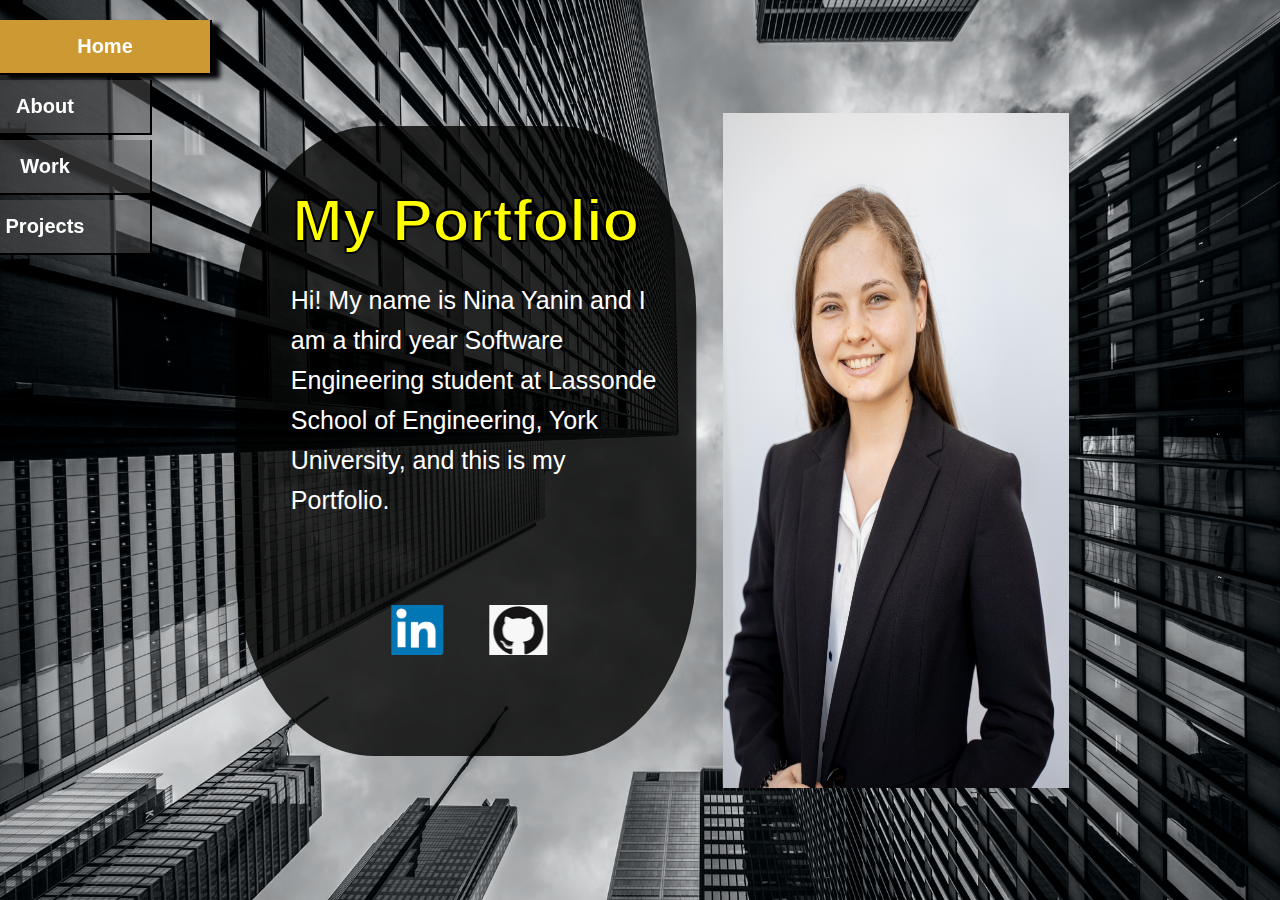
<file: index.html>
<!<!DOCTYPE html>
<html lang="en" dir="ltr">
  <head>
      <meta charset="utf-8">
      <meta name="viewport" content="width=device-width, initial-scale=1.0">
      <link rel="stylesheet" href="navigation.css">
      <link rel="stylesheet" href="design.css">
      <title>Nina Yanin Portfolio</title>
  </head>

  <body>
      <!-- Main page container -->
      <div class="background_pic">
          <div class="self_pic"></div>
          <div class="about_text_container">
              <div class="about_text">
                  <h3>My Portfolio</h3>
                  <p>
                  Hi! My name is Nina Yanin and I am a third year Software Engineering student
                  at Lassonde School of Engineering, York University, and this is my Portfolio.
                  </p>
                  <div class="social_bar">
                      <a href="https://www.linkedin.com/in/nina-yanin/" target="_blank">
                          <div class="linkdin"></div>
                      </a>
                      <a href="https://github.com/Nina1234y" target="_blank">
                          <div class="git"></div>
                      </a>
                  </div>
              </div>
          </div>
      </div>

      <!-- navigation bar container -->
      <div id="side_nav" class="sidenav">
        <a class="active" href="#" id="home">Home</a>
        <a href="#" id="about">About</a>
        <a href="#" id="work">Work</a>
        <a href="#" id="projects">Projects</a>
        <!--<a href="#" id="contact">Contact</a>-->
      </div>

      <script type="text/javascript" src="script.js"></script>

  </body>
</html>
</file>
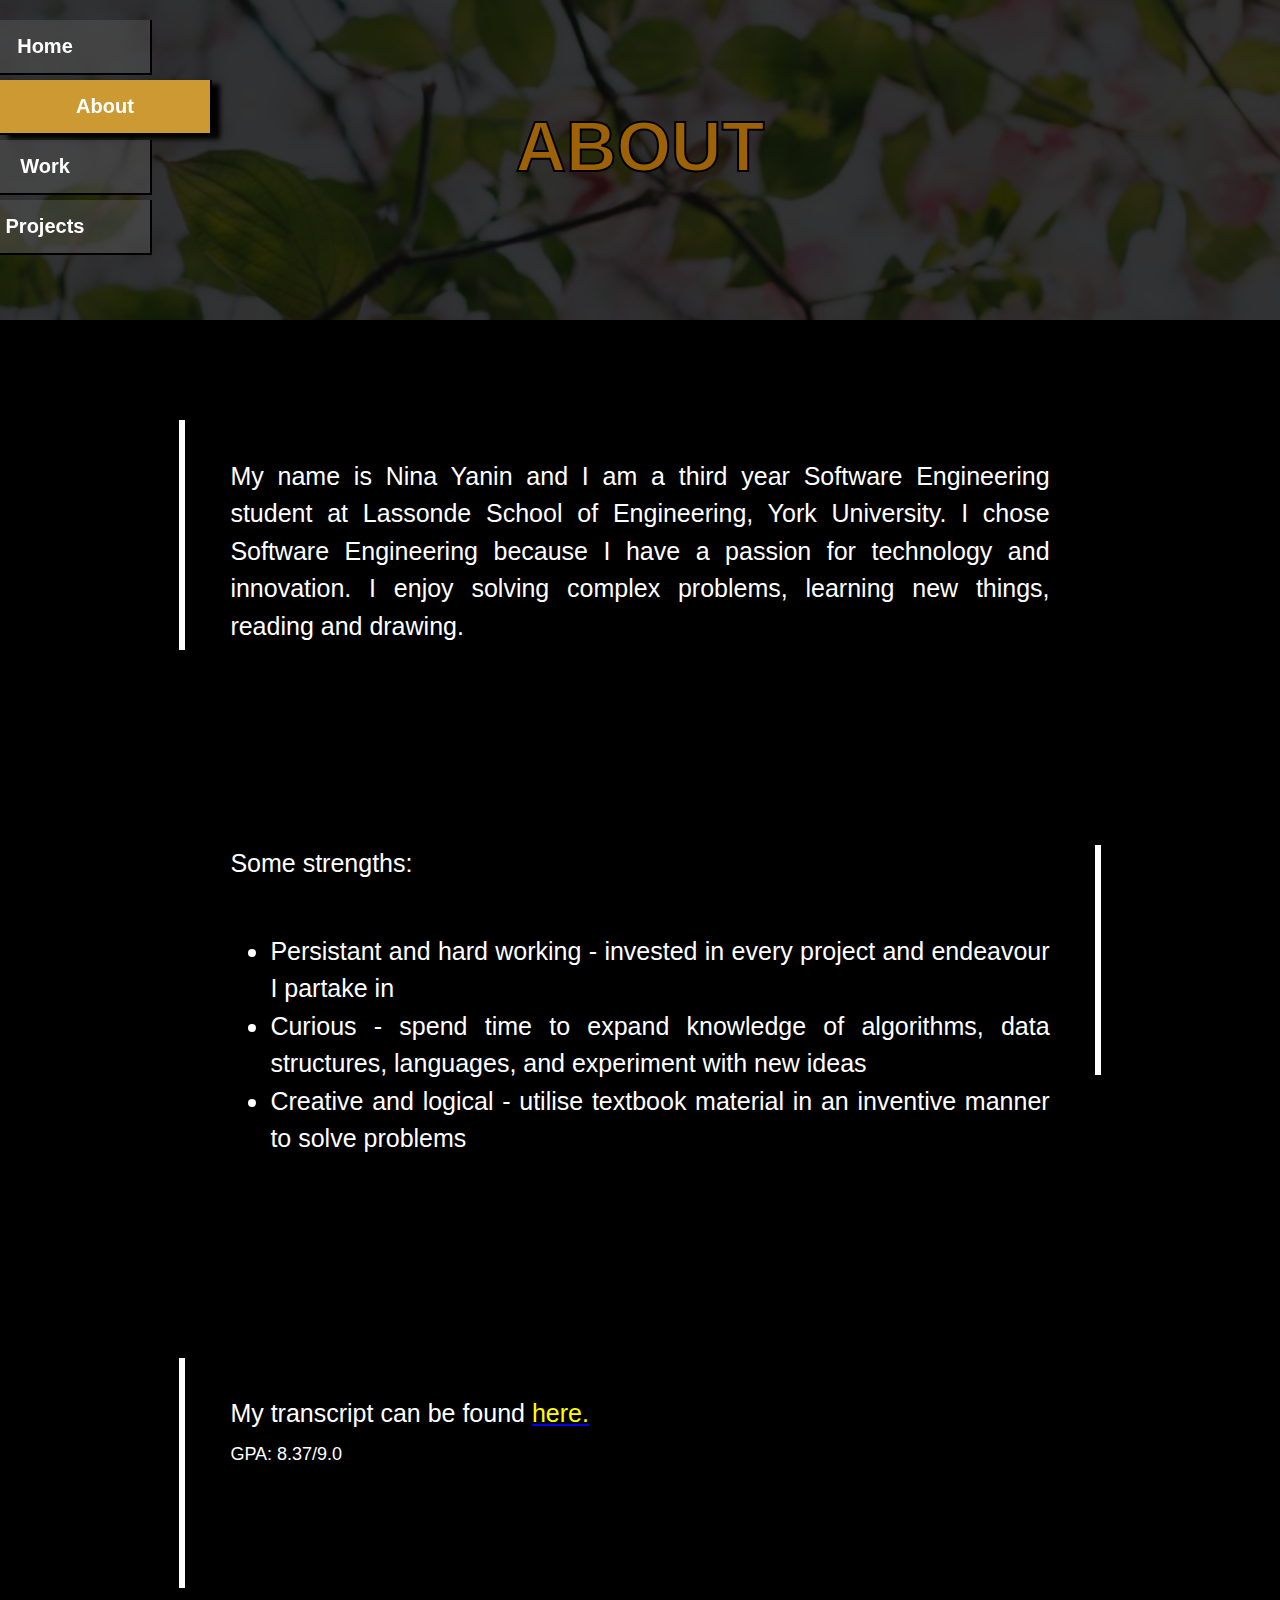
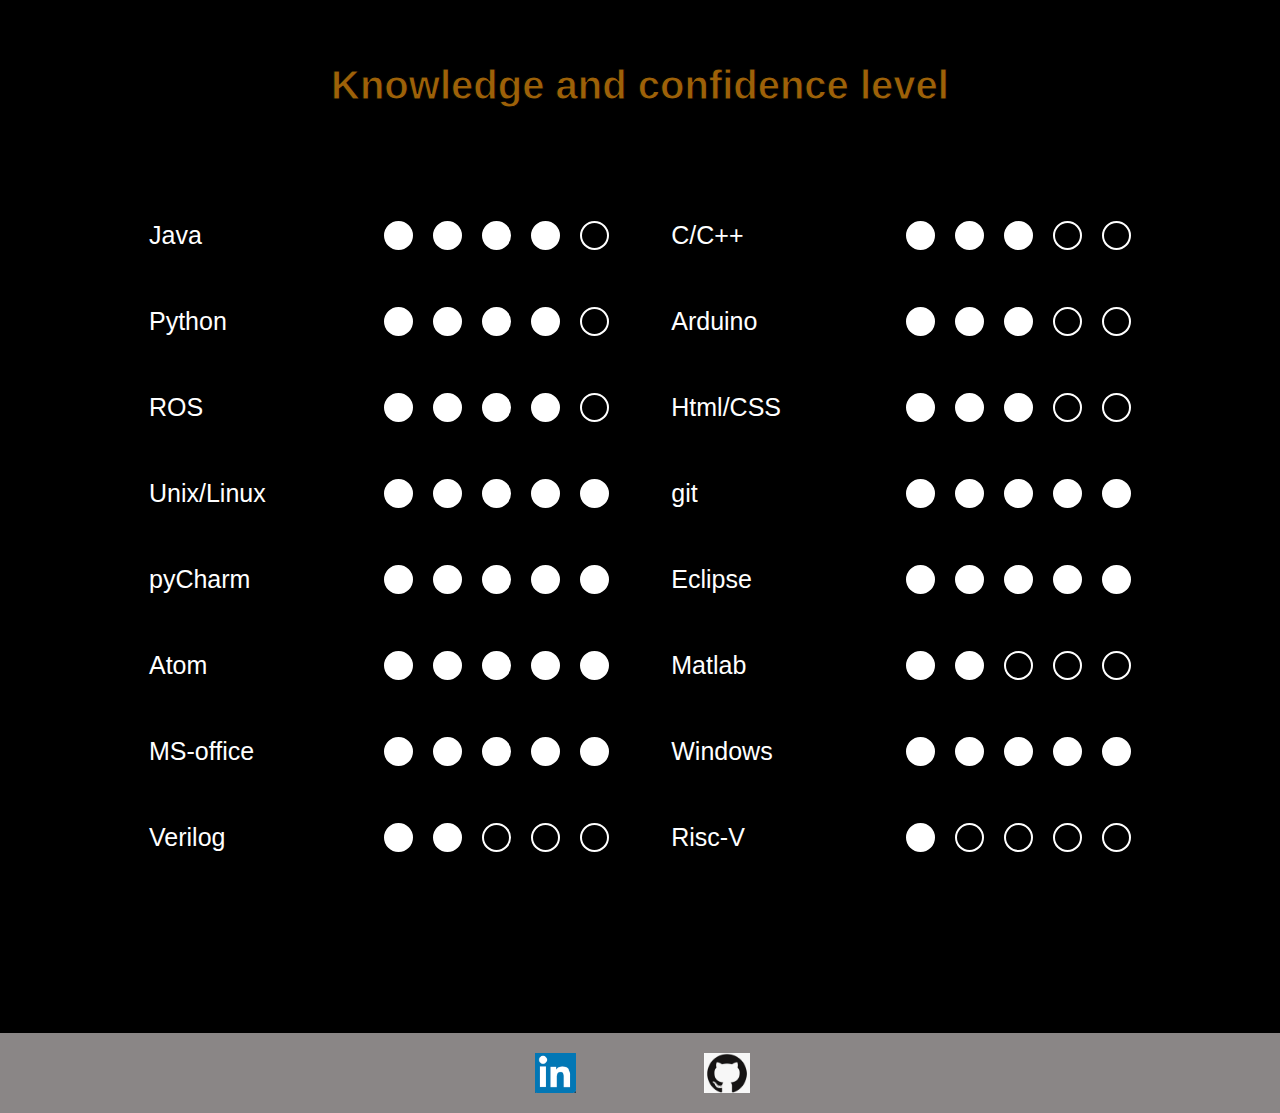
<file: about.html>
<!DOCTYPE html>
<html lang="en" dir="ltr">
  <head>
      <meta charset="utf-8">
      <meta name="viewport" content="width=device-width, initial-scale=1.0">
      <link rel="stylesheet" href="navigation.css">
      <link rel="stylesheet" href="about.css">
      <title>Nina Yanin Portfolio</title>
  </head>

  <body>
    <!-- ======================== -->
    <div class="background_pic_about"></div>
    <div class="header"></div>
    <h1>ABOUT</h1>

    <div class="center_page_s1">
        <div class="description">
          <div class = "vertical_left"></div>
          <p style="width: 80%;">
          <br>
          My name is Nina Yanin and I am a third year Software Engineering student
          at Lassonde School of Engineering, York University. I chose Software
          Engineering because I have a passion for technology and innovation.
          I enjoy solving complex problems, learning new things, reading and drawing.
          </p>
        </div>

        <div class="description" style="margin-top:200px;">
          <div class = "vertical_right"></div>
          <p style="width: 80%;">
          Some strengths:
          <ul>
              <li>Persistant and hard working - invested in every project and endeavour
                  I partake in</li>
              <li>Curious - spend time to expand knowledge of algorithms, data structures,
                  languages, and experiment with new ideas</li>
              <li>Creative and logical - utilise textbook material in an inventive manner
                  to solve problems</li>
          </ul>
          </p>
        </div>

        <div class="description" style="margin-top:200px;">
          <div class = "vertical_left"></div>
          <p style="width: 80%;">
          <br>
          My transcript can be found <a href="photos/transcript.pdf" target="_blank">
                <span style="color:yellow;">here.</span></a>
          <br>
          <span style="font-size: 18px;">GPA: 8.37/9.0
          </p>
        </div>

        <br><br><br><br>
        <h2>Knowledge and confidence level</h2>
        <br><br><br>

        <div class="left_side_container">

          <button class="accordion" style="float: left;">
            <p>Java</p>
            <div class="empty_dot"></div>
            <div class="dot"></div>
            <div class="dot"></div>
            <div class="dot"></div>
            <div class="dot"></div>
          </button>
          <div class="panel_work" style="float: left;">
            <div class="panel_text">
              Took four courses directly related to learning
              Java and programming in Java (EECS2030, EECS2011, EECS2311, EECS1021).
              Moreover, I did a few personal projects using this language that can
              be found in the 'projects' tab.
            </div>
          </div> <!-- panel_work -->

          <button class="accordion">
            <p>Python</p>
            <div class="empty_dot"></div>
            <div class="dot"></div>
            <div class="dot"></div>
            <div class="dot"></div>
            <div class="dot"></div>
          </button>
          <div class="panel_work">
            <div class="panel_text">
              Learned Python independently by solving problems from
              <a href="https://open.kattis.com" target="_blank">Kattis</a> and
              taking a few entry courses on Linda. Furthermore, used Python extensively
              as the primary programming language at Magna, for visualization, data science
              and robotics purposes.
            </div>
          </div> <!-- panel_work -->

          <button class="accordion">
            <p>ROS</p>
            <div class="empty_dot"></div>
            <div class="dot"></div>
            <div class="dot"></div>
            <div class="dot"></div>
            <div class="dot"></div>
          </button>
          <div class="panel_work">
            <div class="panel_text">
              Was introduced to Robot Operation System while working at Magna.
              Wrote programs both in C++ and python, utilised ROS's visualization
              libraries to support and illustrate functionality
              of company's projects.
            </div>
          </div> <!-- panel_work -->

          <button class="accordion">
            <p>Unix/Linux</p>
            <div class="dot"></div>
            <div class="dot"></div>
            <div class="dot"></div>
            <div class="dot"></div>
            <div class="dot"></div>
          </button>
          <div class="panel_work">
            <div class="panel_text">
              Used Linux operation systems during my work at Magna and
              Interspace, as well as at York University's computers.
              In addition, took EECS2031, which covered unix extensively.
            </div>
          </div> <!-- panel_work -->

          <button class="accordion">
            <p>pyCharm</p>
            <div class="dot"></div>
            <div class="dot"></div>
            <div class="dot"></div>
            <div class="dot"></div>
            <div class="dot"></div>
          </button>
          <div class="panel_work">
            <div class="panel_text">
              Used this IDE extensively to write Python Code.
            </div>
          </div> <!-- panel_work -->

          <button class="accordion">
            <p>Atom</p>
            <div class="dot"></div>
            <div class="dot"></div>
            <div class="dot"></div>
            <div class="dot"></div>
            <div class="dot"></div>
          </button>
          <div class="panel_work">
            <div class="panel_text">
              Used this IDE extensively at Magna to write Python code, and personally
              to write this website.
            </div>
          </div> <!-- panel_work -->

          <button class="accordion">
            <p>MS-office</p>
            <div class="dot"></div>
            <div class="dot"></div>
            <div class="dot"></div>
            <div class="dot"></div>
            <div class="dot"></div>
          </button>
          <div class="panel_work">
            <div class="panel_text">
              Profecient in Word, Excel, Powerpoint and Outlook.
            </div>
          </div> <!-- panel_work -->

          <button class="accordion">
            <p>Verilog</p>
            <div class="empty_dot"></div>
            <div class="empty_dot"></div>
            <div class="empty_dot"></div>
            <div class="dot"></div>
            <div class="dot"></div>
          </button>
          <div class="panel_work">
            <div class="panel_text">
              Took a course of computer organization (EECS2021) to build a CPU,
              and currently taking digital logic design (EECS2301).
            </div>
          </div> <!-- panel_work -->
          <br><br><br><br><br><br><br><br><br>
        </div><!-- left side container-->

        <div class="right_side_container">
          <button class="accordion">
            <p>C/C++</p>
            <div class="empty_dot"></div>
            <div class="empty_dot"></div>
            <div class="dot"></div>
            <div class="dot"></div>
            <div class="dot"></div>
          </button>
          <div class="panel_work">
            <div class="panel_text">
              Took two courses that covered the C language and programming in C
              (EECS2031 and EECS3221). Moreover, used C and C++ for embedded solutions
              and used C++ in ROS for visualization purposes during my placement at Magna.
            </div>
          </div> <!-- panel_work -->

          <button class="accordion">
            <p>Arduino</p>
            <div class="empty_dot"></div>
            <div class="empty_dot"></div>
            <div class="dot"></div>
            <div class="dot"></div>
            <div class="dot"></div>
          </button>
          <div class="panel_work">
            <div class="panel_text">
              Used Arduino Uno to incorporate buttons, LED's, motors and encoders in
              projects while working at Magna. Created PID controllers and communicated
              with other devices using serial communication.
            </div>
          </div> <!-- panel_work -->

          <button class="accordion">
            <p>Html/CSS</p>
            <div class="empty_dot"></div>
            <div class="empty_dot"></div>
            <div class="dot"></div>
            <div class="dot"></div>
            <div class="dot"></div>
          </button>
          <div class="panel_work">
            <div class="panel_text">
              Learned them independently to answer my need to build my
              own website. My knowledge base came from the website
              <a href="https://www.w3schools.com" target="_blank">w3school</a>.
            </div>
          </div> <!-- panel_work -->

          <button class="accordion">
            <p>git</p>
            <div class="dot"></div>
            <div class="dot"></div>
            <div class="dot"></div>
            <div class="dot"></div>
            <div class="dot"></div>
          </button>
          <div class="panel_work">
            <div class="panel_text">
              Used this version control to cooparate on projects at Magna and for
              University courses. In addition, use it independently to push personal
              projects to github.
            </div>
          </div> <!-- panel_work -->

          <button class="accordion">
            <p>Eclipse</p>
            <div class="dot"></div>
            <div class="dot"></div>
            <div class="dot"></div>
            <div class="dot"></div>
            <div class="dot"></div>
          </button>
          <div class="panel_work">
            <div class="panel_text">
              Used this IDE for the JAVA courses I took
              (EECS2030, EECS2311, EECS2011, EECS1021).
            </div>
          </div> <!-- panel_work -->

          <button class="accordion">
            <p>Matlab</p>
            <div class="empty_dot"></div>
            <div class="empty_dot"></div>
            <div class="empty_dot"></div>
            <div class="dot"></div>
            <div class="dot"></div>
          </button>
          <div class="panel_work">
            <div class="panel_text">
              Took one entry course that thought Matlab (EECS1011), however,
              I have confidence in my ability with this language due to its resemblence
              to Python and the vast amount of documentations available for it.
            </div>
          </div> <!-- panel_work -->

          <button class="accordion">
            <p>Windows</p>
            <div class="dot"></div>
            <div class="dot"></div>
            <div class="dot"></div>
            <div class="dot"></div>
            <div class="dot"></div>
          </button>
          <div class="panel_work">
            <div class="panel_text">
              Profecient in Windows.
            </div>
          </div> <!-- panel_work -->

          <button class="accordion">
            <p>Risc-V</p>
            <div class="empty_dot"></div>
            <div class="empty_dot"></div>
            <div class="empty_dot"></div>
            <div class="empty_dot"></div>
            <div class="dot"></div>
          </button>
          <div class="panel_work">
            <div class="panel_text">
              Took one course that focused on RISC-V (EECS2021) to learn about
              lower level programming.
            </div>
          </div> <!-- panel_work -->

          <br><br><br><br><br><br><br><br><br>
        </div> <!-- right side container -->

    </div> <!-- center_page_s1 -->

    <!-- Footer -->
    <div class="footer">
      <div class="social_bar_work">
          <a href="https://www.linkedin.com/in/nina-yanin/" target="_blank">
              <div class="linkdin"></div>
          </a>
          <a href="https://github.com/Nina1234y" target="_blank">
              <div class="git"></div>
          </a>
      </div>
    </div>

    <!-- navigation bar container -->
    <div id="side_nav" class="sidenav">
      <a href="#" id="home">Home</a>
      <a class="active" href="#" id="about">About</a>
      <a href="#" id="work">Work</a>
      <a href="#" id="projects">Projects</a>
    </div>

    <script type="text/javascript" src="script.js"></script>
    <script type="text/javascript" src="block.js"></script>

  </body>
</html>
</file>
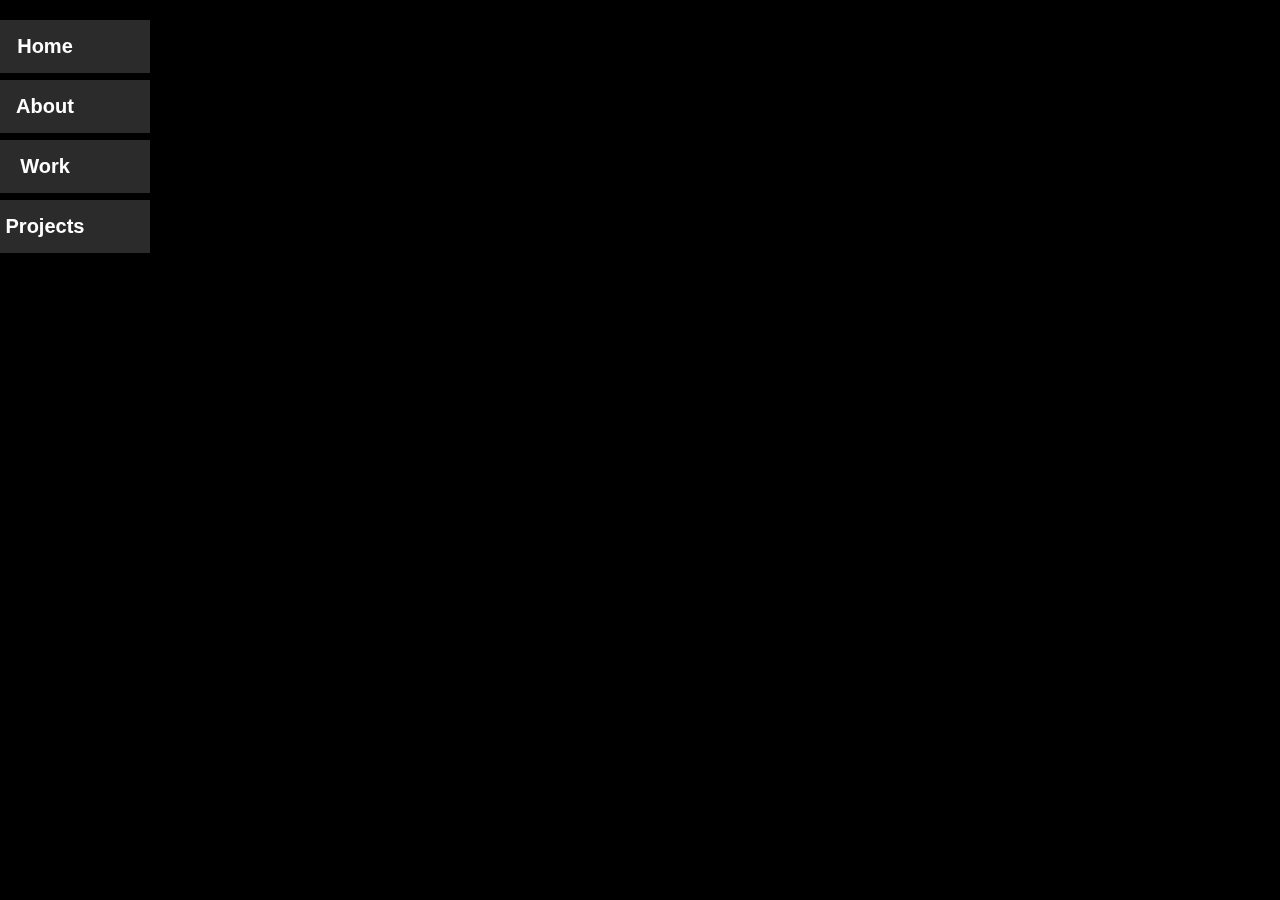
<file: contact.html>
<!<!DOCTYPE html>
<html lang="en" dir="ltr">
  <head>
      <meta charset="utf-8">
      <meta name="viewport" content="width=device-width, initial-scale=1.0">
      <link rel="stylesheet" href="navigation.css">
      <title>Nina Yanin Portfolio</title>
  </head>

  <body>

      <!-- navigation bar container -->
      <div id="side_nav" class="sidenav">
        <a href="#" id="home">Home</a>
        <a href="#" id="about">About</a>
        <a href="#" id="work">Work</a>
        <a href="#" id="projects">Projects</a>
      </div>

      <script type="text/javascript" src="script.js"></script>

  </body>
</html>
</file>
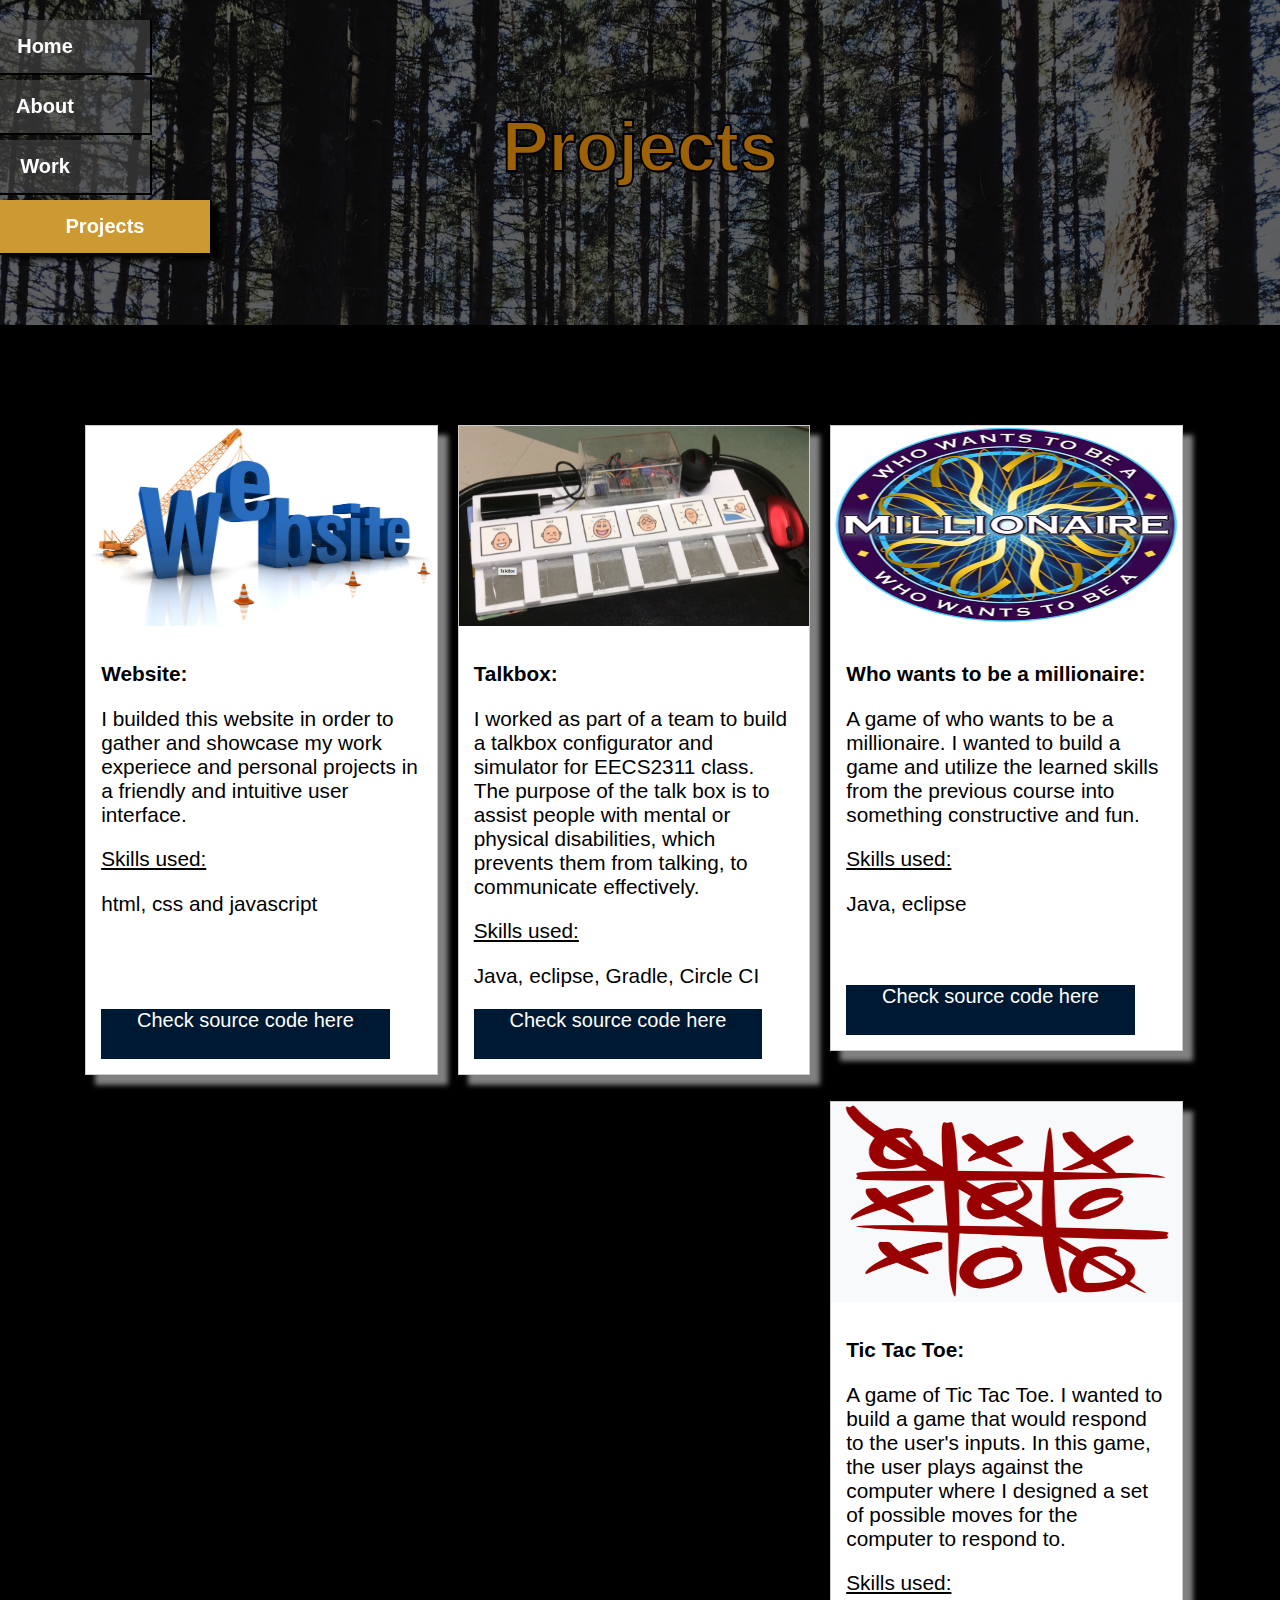
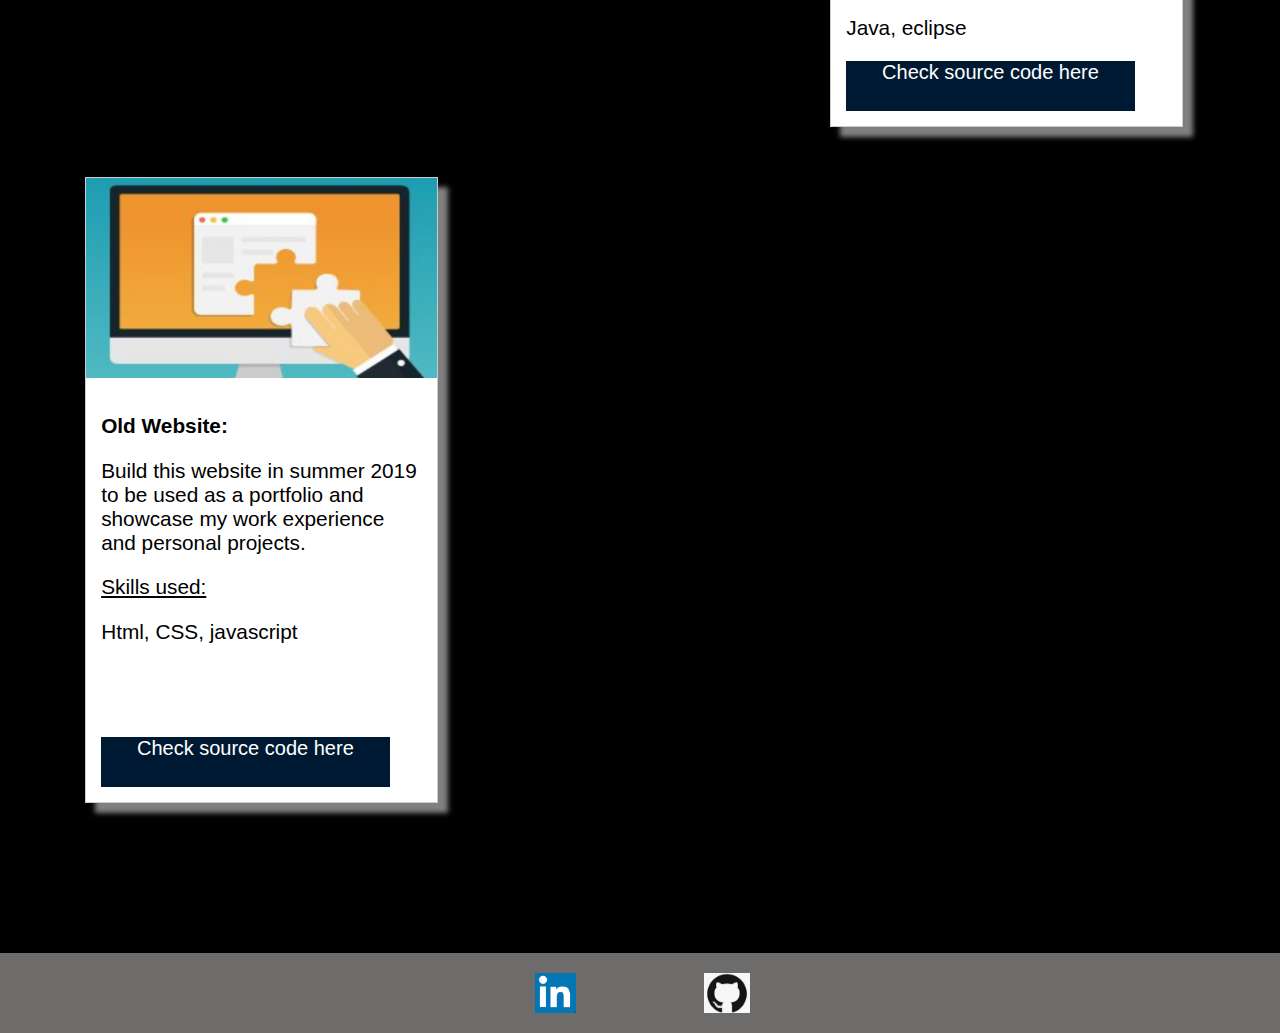
<file: projects.html>
<!<!DOCTYPE html>
<html lang="en" dir="ltr">
  <head>
      <meta charset="utf-8">
      <meta name="viewport" content="width=device-width, initial-scale=1.0">
      <link rel="stylesheet" href="navigation.css">
      <link rel="stylesheet" href="projects.css">
      <title>Nina Yanin Portfolio</title>
  </head>

  <body>
      <!-- Set the header for this page -->
      <div class="header"></div>
      <h1>Projects</h1>

      <!-- Create a centralizes container with side buffers -->
      <div class="center_page_s1">
        <div class="center_page">

          <div class="row">
            <div class="gallery">
            <img src="photos/website.png" alt="Forest" width="100%" height="200">
              <div class="desc">
                <p style="font-weight: bold;">Website:</p>
                <p>I builded this website in order to gather and showcase my work experiece
                   and personal projects in a friendly and intuitive user interface.
                </p>
                <p style="text-decoration: underline;">Skills used:</p>
                <p>html, css and javascript</p>
                <br><br><br>
                <a class="button" href="https://github.com/Nina1234y/My-Website" target="_blank">
                Check source code here</a>
              </div> <!-- desc -->
            </div> <!-- gallery -->

            <div class="gallery">
            <img src="photos/talkbox.png" width="100%" height="200">
              <div class="desc">
                <p style="font-weight: bold;">Talkbox:</p>
                <p>I worked as part of a team to build a talkbox configurator and simulator
                   for EECS2311 class. The purpose of the talk box is to assist people with
                   mental or physical disabilities, which prevents them from talking, to
                   communicate effectively.
                </p>
                <p style="text-decoration: underline;">Skills used: </p>
                <p>Java, eclipse, Gradle, Circle CI</p>
                <a class="button" href="https://github.com/ryang-123/EECS2311-Project" target="_blank">
                Check source code here</a>
              </div> <!-- desc -->
            </div> <!-- gallery -->

            <div class="gallery">
            <img src="photos/mill.png" width="100%" height="200">
              <div class="desc">
                <p style="font-weight: bold;">Who wants to be a millionaire:</p>
                <p>A game of who wants to be a millionaire. I wanted to build a game and utilize
                   the learned skills from the previous course into something constructive and fun.
                </p>
                <p style="text-decoration: underline;">Skills used: </p>
                <p>Java, eclipse</p><br><br>
                <a class="button" href="https://github.com/Nina1234y/Who_Wants_To_Be_A_Millionaire" target="_blank">
                Check source code here</a>
              </div> <!-- row -->
            </div> <!-- gallery -->

            <div class="gallery">
            <img src="photos/tic.png" width="100%" height="200">
              <div class="desc">
                <p style="font-weight: bold;">Tic Tac Toe:</p>
                <p>A game of Tic Tac Toe. I wanted to build a game that would respond to the user's
                   inputs. In this game, the user plays against the computer where I designed a set
                   of possible moves for the computer to respond to.
                   </section>
                </p>
                <p style="text-decoration: underline;">Skills used: </p>
                <p>Java, eclipse</p>
                <a class="button" href="https://github.com/Nina1234y/Tic-Tac-Toe" target="_blank">
                Check source code here</a>
              </div> <!-- desc -->
            </div> <!-- gallery -->

            <div class="gallery">
            <img src="photos/website_old.png" width="100%" height="200">
              <div class="desc">
                <p style="font-weight: bold;">Old Website:</p>
                <p>Build this website in summer 2019 to be used as a portfolio and
                  showcase my work experience and personal projects.
                   </section>
                </p>
                <p style="text-decoration: underline;">Skills used: </p>
                <p>Html, CSS, javascript</p>
                <br><br><br>
                <a class="button" href="https://github.com/Nina1234y/My-Website" target="_blank">
                Check source code here</a>
              </div> <!-- desc -->
            </div> <!-- gallery -->
          </div> <!-- row -->
        </div>
      </div>

      <!-- Footer -->
      <div class="footer">
        <div class="social_bar_work">
            <a href="https://www.linkedin.com/in/nina-yanin/" target="_blank">
                <div class="linkdin"></div>
            </a>
            <a href="https://github.com/Nina1234y" target="_blank">
                <div class="git"></div>
            </a>
        </div>
      </div>

      <!-- navigation bar container -->
      <div id="side_nav" class="sidenav">
        <a href="#" id="home">Home</a>
        <a href="#" id="about">About</a>
        <a href="#" id="work">Work</a>
        <a class="active" href="#" id="projects">Projects</a>
      </div>

      <script type="text/javascript" src="script.js"></script>

  </body>
</html>
</file>
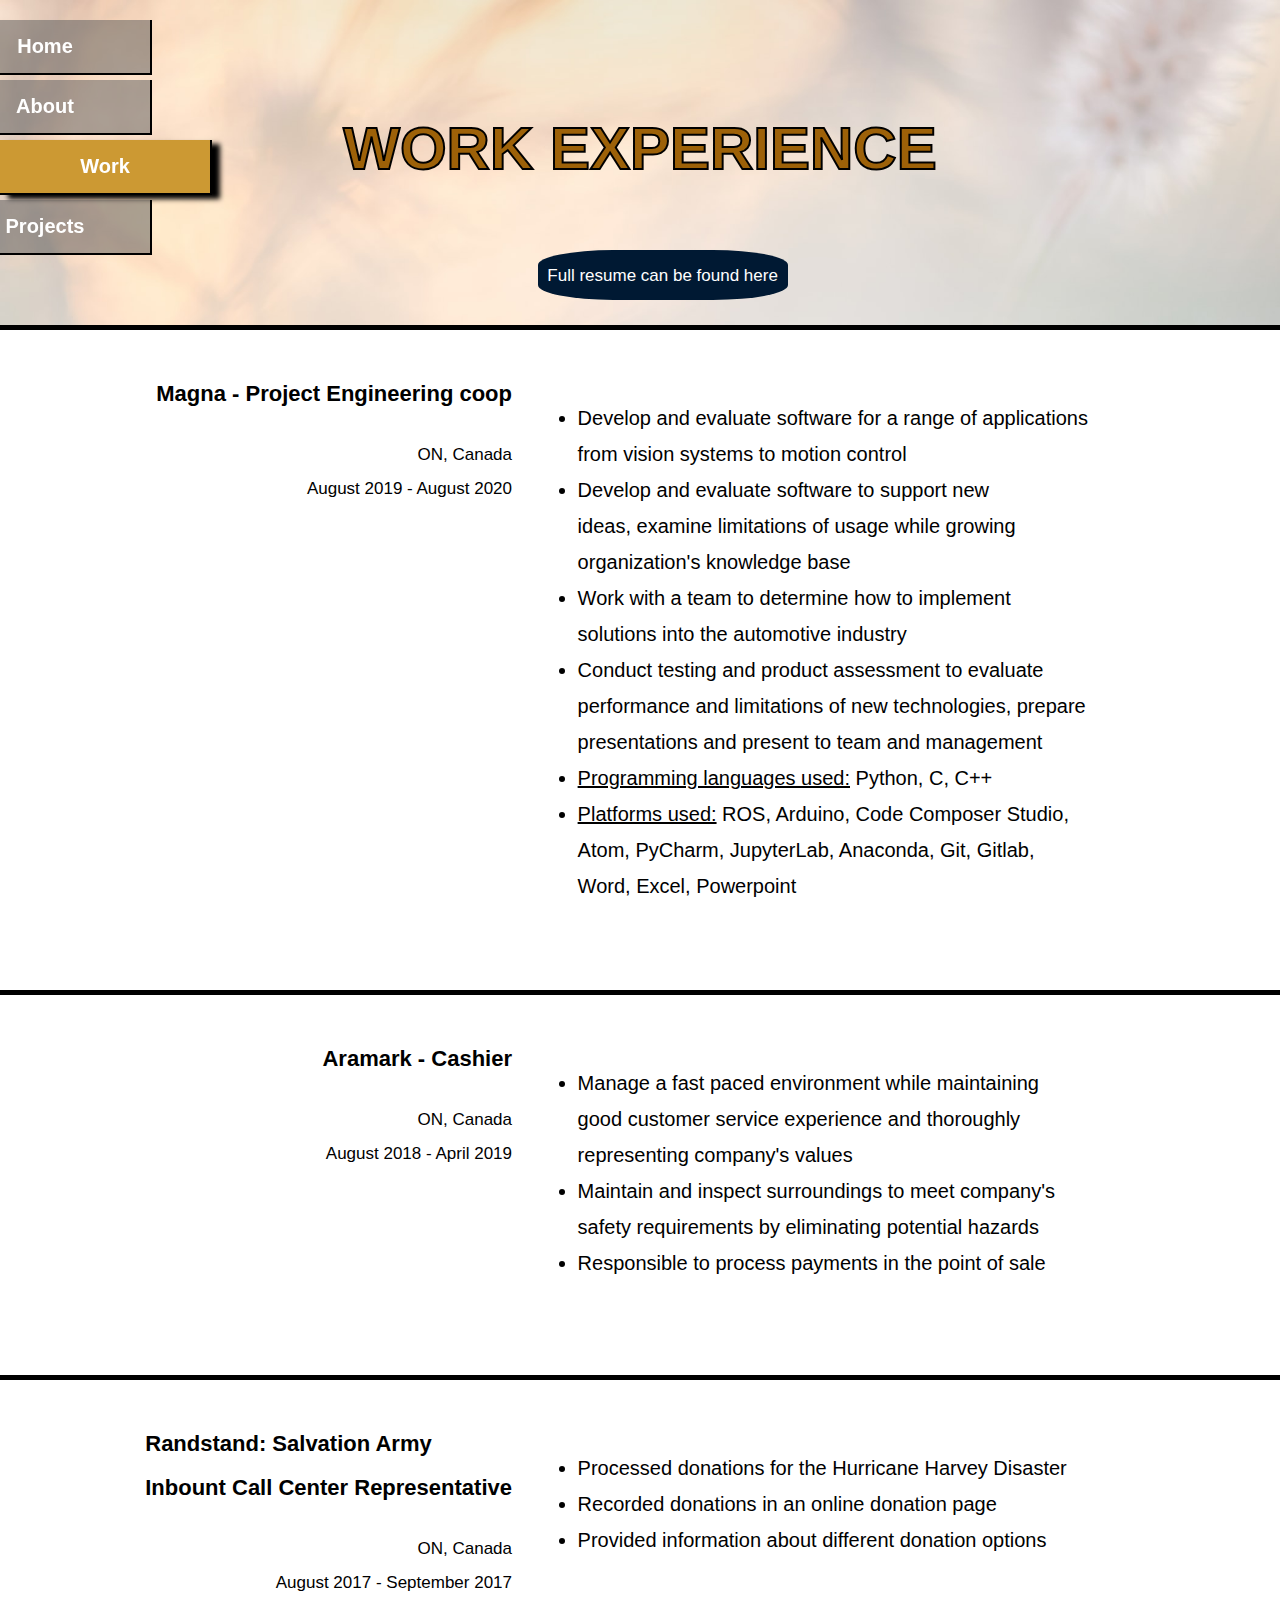
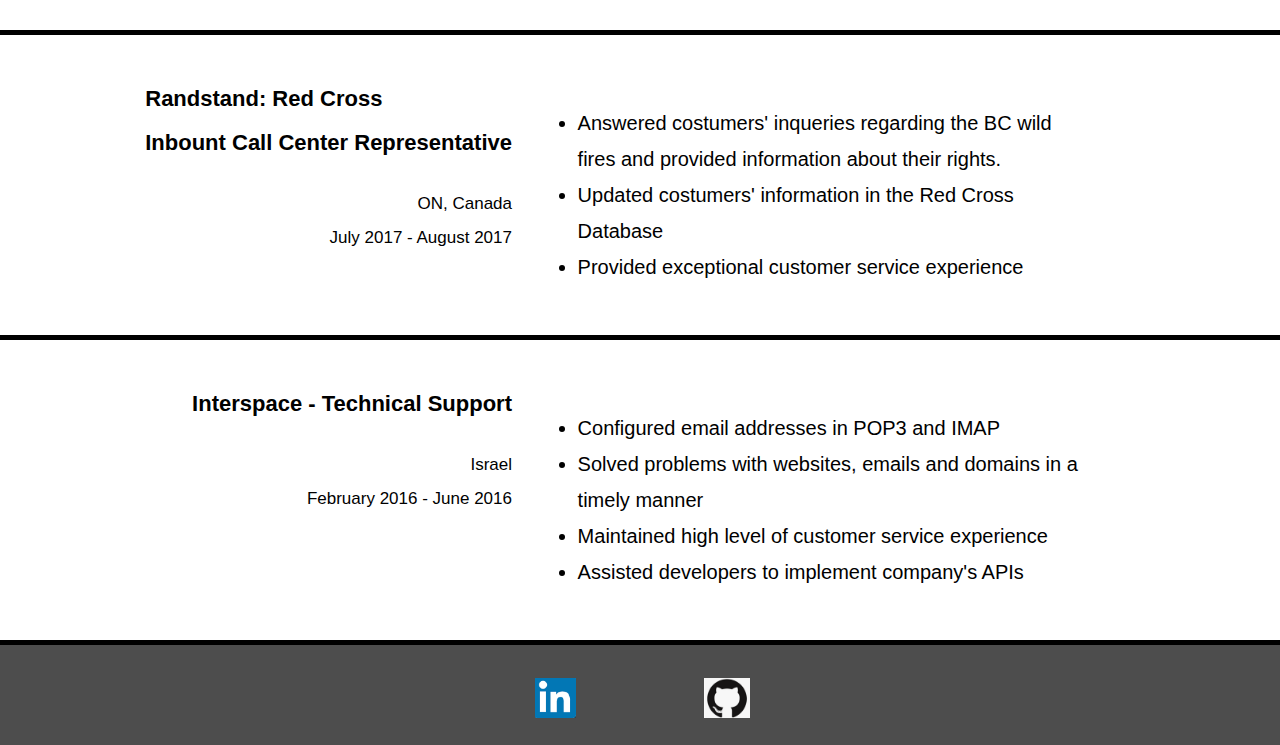
<file: work.html>
<!<!DOCTYPE html>
<html lang="en" dir="ltr">
  <head>
      <meta charset="utf-8">
      <meta name="viewport" content="width=device-width, initial-scale=1.0">
      <link rel="stylesheet" href="navigation.css">
      <link rel="stylesheet" href="work.css">
      <title>Nina Yanin Portfolio</title>
  </head>

  <body>

      <div class="header">
        <h1>WORK EXPERIENCE</h1>
          <a class="button" href="photos/resume.pdf" target="_blank">
            Full resume can be found here</a>
      </div>


      <!-- Magna Container -->
      <div class="container">
        <div class="job_title">
          <p><b>Magna - Project Engineering coop</b></p>
          <span style="line-height:2;"><br>ON, Canada<br>
          August 2019 - August 2020</span>
        </div>
        <div class="job_desc">
          <ul>
            <li>Develop and evaluate software for a range of
                applications from vision systems to motion
                control</li>
            <li>Develop and evaluate software to support
              new ideas, examine limitations of usage
                while growing organization's knowledge base</li>
            <li>Work with a team to determine how to implement
                solutions into the automotive industry</li>
            <li>Conduct testing and product assessment to
                evaluate performance and limitations of new
                technologies, prepare presentations and present
                to team and management</li>
            <li><u>Programming languages used:</u> Python, C, C++</li>
            <li><u>Platforms used:</u> ROS, Arduino, Code Composer Studio,
                Atom, PyCharm, JupyterLab, Anaconda, Git, Gitlab, Word, Excel,
                Powerpoint</li>
          </ul>
        </div>
      </div>

      <!-- Aramark Container -->
      <div class="Aramark_container">
        <div class="job_title">
          <p><b>Aramark - Cashier</b></p>
          <span style="line-height:2;"><br>ON, Canada<br>
          August 2018 - April 2019</span>
        </div>
        <div class="job_desc">
          <ul>
            <li>Manage a fast paced environment while maintaining good
                customer service experience and thoroughly representing
                company's values</li>
            <li>Maintain and inspect surroundings to meet company's
                safety requirements by eliminating potential hazards</li>
            <li>Responsible to process payments in the point of sale</li>
          </ul>
        </div>
      </div>

      <!-- Salvation Army Container -->
      <div class="SA_container">
        <div class="job_title">
          <p><b>Randstand: Salvation Army<br>Inbount Call Center Representative</b></p>
          <span style="line-height:2;">
            <br>ON, Canada<br>
            August 2017 - September 2017
          </span>
        </div>
        <div class="job_desc">
          <ul>
            <li>Processed donations for the Hurricane Harvey Disaster</li>
            <li>Recorded donations in an online donation page</li>
            <li>Provided information about different donation options</li>
          </ul>
        </div>
      </div>

      <!-- Red Cross Container -->
      <div class="RS_container">
        <div class="job_title">
          <p><b>Randstand: Red Cross<br>Inbount Call Center Representative</b></p>
          <span style="line-height:2;">
            <br>ON, Canada<br>
            July 2017 - August 2017
          </span>
        </div>
        <div class="job_desc">
          <ul>
            <li>Answered costumers' inqueries regarding the BC wild fires and
               provided information about their rights.</li>
            <li>Updated costumers' information in the Red Cross Database</li>
            <li>Provided exceptional customer service experience</li>
          </ul>
        </div>
      </div>

      <!-- Interspace Container -->
      <div class="interspace_container">
        <div class="job_title">
          <p><b>Interspace - Technical Support</b></p>
          <span style="line-height:2;">
            <br>Israel<br>
            February 2016 - June 2016
          </span>
        </div>
        <div class="job_desc">
          <ul>
            <li>Configured email addresses in POP3 and IMAP</li>
            <li>Solved problems with websites, emails and
                domains in a timely manner</li>
            <li>Maintained high level of customer service experience </li>
            <li>Assisted developers to implement company's APIs</li>
          </ul>
        </div>
      </div>

      <!-- Footer -->
      <div class="footer">
        <div class="social_bar_work">
            <a href="https://www.linkedin.com/in/nina-yanin/" target="_blank">
                <div class="linkdin"></div>
            </a>
            <a href="https://github.com/Nina1234y" target="_blank">
                <div class="git"></div>
            </a>
          </ul>
        </div>
      </div>

      <!-- navigation bar container -->
      <div id="side_nav" class="sidenav">
        <a href="#" id="home">Home</a>
        <a href="#" id="about">About</a>
        <a class="active" href="#" id="work">Work</a>
        <a href="#" id="projects">Projects</a>
      </div>

      <script type="text/javascript" src="script.js"></script>

  </body>
</html>
</file>
<file: navigation.css>
body {
  margin: 0;
  padding: 0;
  font-family: Arial, Helvetica, sans-serif;
  background-color: black;
}
/* ------------------------ */
/* ---- Navigation bar ---- */
#side_nav a {
  position: fixed;
  left: -60px;
  transition: 0.3s;
  padding: 15px;
  width: 180px;
  text-decoration: none;
  text-align: center;
  font-size: 20px;
  color: white;
  font-weight: bold;
}

#side_nav a:hover {
  left: 0;
  /*border-right: 4px solid black;
  border-bottom: 4px solid black;*/
  box-shadow: 8px 4px 5px black;
  background-color: #555;
}

#side_nav a.active {
  left: 0;
  /*border-right: 4px solid black;
  border-bottom: 4px solid black;*/
  box-shadow: 8px 4px 5px black;
  background-color: #CC9933;
}

#home {
  top: 20px;
  background-color: rgba(85,85,85,0.5);
  border-right: 2px solid black;
  border-bottom: 2px solid black;
}

#about {
  top: 80px;
  background-color: rgba(85,85,85,0.5);
  border-right: 2px solid black;
  border-bottom: 2px solid black;
}

#work {
  top: 140px;
  background-color: rgba(85,85,85,0.5);
  border-right: 2px solid black;
  border-bottom: 2px solid black;
}

#projects {
  top: 200px;
  background-color: rgba(85,85,85,0.5);
  border-right: 2px solid black;
  border-bottom: 2px solid black;
}

/*#contact {
  top: 260px;
  background-color: rgba(85,85,85,0.5);
  border-right: 2px solid black;
  border-bottom: 2px solid black;
}*/

/***********************/
.linkdin:hover{
  opacity: 0.6;
}

.git:hover{
  opacity: 0.6;
}

.linkdin {
  height: 100%;
  min-height: 40px;
  width: 45%;
  background-size: contain;
  background-image:url('photos/in.png');
  background-repeat: no-repeat;
  background-position: right;
  float: left;
}

.git {
  height: 100%;
  min-height: 40px;
  width: 45%;
  background-size: contain;
  background-image:url('photos/git.png');
  background-repeat: no-repeat;
  background-position: left;
  float: right;
}
</file>
<file: design.css>
body {
  margin: 0;
  padding: 0;
  font-family: Arial, Helvetica, sans-serif;
}
/* -------------------- */
@viewport {
  width: device-width ;
  zoom: 1.0 ;
}

/* -------------------- */
/*        Header        */
.background_pic {
  background-image:url('photos/city1.jpg');
  width: 100%;
  height: 100%;
  background-size: cover;
  background-repeat:no-repeat;
  margin: 0px;
}

.self_pic {
  vertical-align: middle;
  background-image:url('photos/self_shot.jpg');
  background-repeat: no-repeat;
  background-position: center;
  background-color: transparent;
}

/* header grid configuration for phones */
@media only screen and (min-width: 300px) {
  .self_pic {
             width: 100%;
             height: 50%;
             background-size: 40% 70%;
             float: center;
   }
  .about_text_container {
             width: 90%;
             height: 40%;
             float: center;
   }
  .about_text {
             width: 100%;
             height: 100%;
             float: center;
             transform: translate(5%, -5%);
   }
   .about_text > p {
             font-size: 23px;
             float: center;
             width: 80%;
             transform: translate(15%, -25%);
   }
}

/* header grid configuration for tablets */
@media only screen and (min-width: 900px) {
  .self_pic {
             width: 50%;
             height: 100%;
             background-size: 60% 50%;
             float: right;
   }
  .about_text_container {
             width: 50%;
             height: 100%;
             /*min-width: 400px;*/
             float: left;
   }
  .about_text {
             width: 90%;
             height: 60%;
             float: right;
             transform: translate(20%, 30%);
   }
   .about_text > p {
             font-size: 25px;
             float: left;
             /*height: 60%;*/
             vertical-align: middle;
   }
}

/* header grid configuration for computers */
@media only screen and (min-width: 1100px) {
  .self_pic {
             width: 60%;
             height: 100%;
             background-size: 45% 75%;
             float: right;
   }
  .about_text_container {
             width: 40%;
             height: 100%;
             float: left;
   }
  .about_text {
             width: 90%;
             height: 70%;
             float: right;
             transform: translate(40%, 20%);
   }
   .about_text > p {
             font-size: 25px;
             float: left;
             vertical-align: middle;
   }
}

.about_text_container {
  margin: 0px;
}

.about_text {
  background-color: rgba(0,0,0,0.80);
  border-radius: 30%;
}

/* Header text settings */
.about_text > h3 {
  color: yellow;
  font-size: 60px;
  font-weight: bold;
  text-align: center;
  -webkit-text-stroke-width: 2px;
  -webkit-text-stroke-color: black;
  -webkit-animation: mymove1 5s infinite; /* Chrome, Safari, Opera */
  animation: mymove1 5s infinite;
}

.about_text > p {
  color: white;
  text-align: left;
  word-wrap: break-word;
  line-height: 1.6;
}

.social_bar {
  width: 100%;
  height: 8%;
  transform: translate(0%, 0%);
  float: left;
}

.linkdin:hover{
  opacity: 0.6;
}

.git:hover{
  opacity: 0.6;
}

.linkdin {
  height: 100%;
  min-height: 40px;
  width: 45%;
  background-size: contain;
  background-image:url('photos/in.png');
  background-repeat: no-repeat;
  background-position: right;
  float: left;
}

.git {
  height: 100%;
  min-height: 40px;
  width: 45%;
  background-size: contain;
  background-image:url('photos/git.png');
  background-repeat: no-repeat;
  background-position: left;
  float: right;
}

/* Chrome, Safari, Opera */
@-webkit-keyframes mymove1 {
  from {color: yellow;}
  to {color: white;}
}

/* Standard syntax */
@keyframes mymove1 {
  from {color: yellow;}
  to {color: white;}
}
</file>
<file: about.css>
body {
  margin: 0;
  padding: 0;
  font-family: Arial, Helvetica, sans-serif;
  background-color: black;
}
/*************************/
/*      Header           */
.background_pic_about {
  width: 100%;
  min-height: 200px;
  background-color: black;
  float: right;
  position: relative;
}

.header {
  background-image:url('photos/flower.jpg');
  background-size: cover;
  background-repeat:no-repeat;
  width: 100%;
  height: 320px;
  opacity: 0.2;
  position: relative;
}

/* Header text settings */
h1 {
  color: #9D6108;
  font-weight: bold;
  text-align: center;
  top: 60px;
  width: 100%;
  font-size: 70px;
  opacity: 1;
  position: absolute;
  -webkit-text-stroke-width: 2px;
  -webkit-text-stroke-color: black;
  font-family: Bodoni-Poster, Avenir, Arial, Helvetica, sans-serif;
}

/***************************/
/*      Center Content     */
.center_page_s1 {
  background-color: transparent;
  position: relative;
  top: 50px;
}

.left_side_container {
  width: 49%;
  min-height: 400px;
  background-color: transparent;
  float: left;
  position: relative;
  margin-bottom: 200px;
}

.right_side_container {
  width: 49%;
  min-height: 400px;
  background-color: transparent;
  float: right;
  position: relative;
  margin-bottom: 200px;
}
/***************************/
/*      description        */
.description {
    background-color: transparent;
    width: 100%;
    min-height: 200px;
    top: 0px;
    position: relative;
}

.vertical_left {
  border-left: 6px solid white;
  width: 6px;
  left: 5%;
  position:relative;
  float: left;
}

.vertical_right {
  border-right: 6px solid white;
  width: 6px;
  right: 5%;
  position:relative;
  float: right;
}

.vertical_center {
  border-right: 1px solid red;
  width: 1px;
  height: 100px;
  position:absolute;
  left: 50%;
}

.description > p, ul {
  text-align: justify;
  color: white;
  margin-left: 10%;
  margin-right: 10%;
  line-height: 1.5;
}

/**********************/
/*      SKILLS        */
.all_skill {
  width: 100%;
  min-height: 300px;
  position: relative;
  background-color: transparent;
}

h2 {
  color: #9D6108;
  font-weight: bold;
  text-align: center;
  width: 100%;
  font-size: 40px;
  opacity: 1;
  position: relative;
  background-color: transparent;
  -webkit-text-stroke-width: 1px;
  -webkit-text-stroke-color: black;
  font-family:  Arial, Helvetica, sans-serif;
}

.dot {
  background-color: white;
  border: 2px solid white;
  border-radius: 50%;
  display: inline-block;
  position: relative;
  float: right;
}

.empty_dot {
  background-color: transparent;
  border: 2px solid white;
  border-radius: 50%;
  display: inline-block;
  position: relative;
  float: right;
}

/***************************************************/
.accordion {
  cursor: pointer;
  padding: 0px;
  border: 1px solid transparent;
  text-align: justify;
  outline: none;
  transition: 0.3s;
  margin-bottom: 5px;
  width: 100%;
  min-height: 10px;
  position: relative;
  float: left;
  background-color: transparent;
}

.accordion > p {
  text-align: justify;
  vertical-align: middle;
  color: white;
  display: inline-block;
  float: left;
  margin-left: 20px;
}

.active, .accordion:hover {
  background-color: #9D6108;
}

.panel_work {
  width: 100%;
  line-height: 2;
  float: left;
  display: none;
  background-color: white;
  margin-bottom: 10px;
  position: relative;
  min-width: 200px;
  float: left;
  text-align: justify;
}

.panel_text {
  min-width: 200px;
  float: left;
  text-align: justify;
}

/*************************/
/*      FOOTER           */
.footer {
  width: 100%;
  height: 80px;
  margin-top: 550px;
  background-color: rgba(138, 134, 134,1);
  bottom: 0;
  overflow: hidden;
  position: relative;
}

.social_bar_work {
  width: 100%;
  height: 8%;
  z-index: 1;
  transform: translate(0%, 20px);
  float: left;
}

/*************************/
/*    Compatibility      */
/* header grid configuration for computers */
@media only screen and (min-width: 300px) {
  .vertical_left {
    height: 250px;
  }
  .vertical_right {
    height: 250px;
  }
  .dot {
    height: 12px;
    width: 12px;
    margin-right: 3px;
    top: 15px;
  }
  .empty_dot {
    height: 12px;
    width: 12px;
    margin-right: 3px;
    top: 15px;
  }
  .accordion > p {
    font-size: 15px;
  }
  .center_page_s1 {
    width: 94%;
    margin-left: 3%;
    margin-right: 3%;
  }
  .description > p, ul{
    font-size: 18px;
    margin-top: 0px;
    margin-bottom: 0px;
  }
  .panel_text {
    font-size: 15px;
    padding: 0px;
    width: 70%;
  }
}

@media only screen and (min-width: 600px) {
  .vertical_left {
    height: 250px;
  }
  .vertical_right {
    height: 250px;
  }
  .dot {
    height: 17px;
    width: 17px;
    margin-right: 5px;
    top: 18px;
  }
  .empty_dot {
    height: 17px;
    width: 17px;
    margin-right: 5px;
    top: 18px;
  }
  .accordion > p {
    font-size: 18px;
  }
  .center_page_s1 {
    width: 90%;
    margin-left: 5%;
    margin-right: 5%;
  }
  .description > p{
    font-size: 20px;
  }
}

@media only screen and (min-width: 700px) {
  .vertical_left {
    height: 300px;
  }
  .vertical_right {
    height: 300px;
  }
  .dot {
    height: 20px;
    width: 20px;
    margin-right: 10px;
    top: 20px;
  }
  .empty_dot {
    height: 20px;
    width: 20px;
    margin-right: 10px;
    top: 20px;
  }
  .accordion > p {
    font-size: 20px;
  }
  .description > p{
    font-size: 25px;
  }
  .panel_text {
    font-size: 18px;
    padding: 15px;
    width: 80%;
  }
}

@media only screen and (min-width: 800px) {
  .vertical_left {
    height: 320px;
  }
  .vertical_right {
    height: 320px;
  }
}

@media only screen and (min-width: 900px) {
  .vertical_left {
    height: 300px;
  }
  .vertical_right {
    height: 300px;
  }
}

@media only screen and (min-width: 1200px) {
  .vertical_left {
    height: 230px;
  }
  .vertical_right {
    height: 230px;
  }
  .dot {
    height: 25px;
    width: 25px;
    margin-right: 20px;
    top: 25px;
  }
  .empty_dot {
    height: 25px;
    width: 25px;
    margin-right: 20px;
    top: 25px;
  }
  .accordion > p {
    font-size: 25px;
  }
  .center_page_s1 {
    width: 80%;
    margin-left: 10%;
    margin-right: 10%;
  }
  .description > p, ul{
    font-size: 25px;
    margin-top: 50px;
    margin-bottom: 50px;
  }
  .panel_text {
    font-size: 18px;
    padding: 15px;
    width: 80%;
  }
}
</file>
<file: projects.css>
/*************************/
/*      Background       */
body {
  background-color: black;
  font-family: Bodoni-Poster, Avenir, Arial, Helvetica, sans-serif;
}

/*************************/
/*      Header           */
.header {
  background-image:url('photos/woods.jpg');
  background-size: cover;
  background-repeat:no-repeat;
  width: 100%;
  height: 325px;
  opacity: 0.4;
  position: relative;
}

/* Header text settings */
h1 {
  color: #9D6108;
  font-weight: bold;
  text-align: center;
  top: 60px;
  z-index: 1;
  width: 100%;
  font-size: 70px;
  opacity: 1;
  position: absolute;
  -webkit-text-stroke-width: 2px;
  -webkit-text-stroke-color: black;
  font-family: Bodoni-Poster, Avenir, Arial, Helvetica, sans-serif;
}

/***************************/
/*      Center Content     */
.center_page_s1 {
  background-color: transparent;
  min-height: 1500px;
  position: relative;
  margin-top: 100px;
  /*top: 390px;*/
}

.center_page {
  min-height: 100px;
  margin-bottom: 100px;
  float: right;
}

/* Shadows for projects' containers */
@-webkit-keyframes mymove2 {
50% {box-shadow: 10px 10px 10px grey;}
}

@keyframes mymove2 {
50% {box-shadow: 10px 10px 10px grey;}
}

/**********************/
/* ---- Projects ---- */
.gallery {
  border: 1px solid #ccc;
  float: left;
  /*max-width: 280px;*/
  min-width: 280px;
  width: 31%;
  min-height: 300px;
  font-size:130%;
  margin-right: 10px;
  margin-bottom: 50px;
  box-shadow: 10px 10px 5px grey;
  -webkit-animation: mymove2 5s infinite; /* Safari 4.0 - 8.0 */
  animation: mymove2 5s infinite;
  position: relative;
  background-color: white;
}

.desc {
  padding: 15px;
  text-align: left;
}

.button {
  width: 90%;
  height: 50px;
  background-color: #001933;
  color: white;
  text-align: center;
  display: inline-block;
  font-size: 20px;
  cursor: pointer;
  position: relative;
  text-decoration: none;
}

.button:hover {
  opacity: 0.8;
}

/* header grid configuration for phones */
@media only screen and (min-width: 500px) {
  .center_page_s1 {
    width: 95%;
  }
  .center_page {
    width: 96%;
  }
  .gallery{
    left: 20%;
  }
}

/* header grid configuration for tabletw*/
@media only screen and (min-width: 750px) {
  .center_page_s1 {
    width: 95%;
  }
  .center_page {
    width: 93%;
  }
  .gallery{
    margin-right: 20px;
    left: 0%
  }
}

/* header grid configuration for tabletw*/
@media only screen and (min-width: 1200px) {
  .center_page_s1 {
    width: 95%;
  }
  .center_page {
    width: 93%;
  }
  .gallery{
    margin-right: 20px;
  }
}

/* header grid configuration for computers */
@media only screen and (min-width: 1400px) {
  .center_page_s1 {
    width: 85%;
  }
  .center_page {
    width: 85%;
  }
  .gallery{
    margin-right: 20px;
  }
}

/*************************/
/*      FOOTER           */
.footer {
  width: 100%;
  height: 80px;
  background-color: rgba(138, 134, 134,0.8);
  bottom: 0;
  overflow: hidden;
  position: relative;
}

.social_bar_work {
  width: 100%;
  height: 8%;
  transform: translate(0%, 20px);
  float: left;
}
</file>
<file: work.css>
/*************************/
/*      Background       */
body {
  background-color: black;
}

/*************************/
/*      Header           */
.header {
  background-image:url('photos/butterfly.jpg');
  background-size: cover;
  background-repeat:no-repeat;
  width: 100%;
  height: 325px;
  opacity: 1;
  position: relative;
  margin-bottom: 5px;
}

/* Header text settings */
.header > h1 {
  color: #9D6108;
  height: 100%;
  width: 100%;
  font-weight: bold;
  text-align: center;
  opacity: 1;
  margin: 0;
  -webkit-text-stroke-width: 2px;
  -webkit-text-stroke-color: black;
  font-family: Bodoni-Poster, Avenir, Arial, Helvetica, sans-serif;
}

.button {
  width: 250px;
  height: 50px;
  border-radius: 30%;
  background-color: #001933;
  color: white;
  text-align: center;
  display: inline-block;
  font-size: 17px;
  cursor: pointer;
  position: absolute;
  z-index: 1;
  left:42%;
  top: 250px;
  text-decoration: none;
  transform: translate(0%, 0%);
  display: table-cell;
  vertical-align: middle;
  line-height: 3;
}

.button:hover {
  opacity: 0.8;
}
/*************************/
/*      Template         */
.job_title {
  width: 40%;
  height: 100%;
  top: 20px;
  float: left;
  text-align: right;
  position: relative;
  display: table-cell;
  vertical-align: middle;
  font-size: 17px;
}

.job_title > p{
  font-size: 22px;
  text-align: left;
  display: inline-block;
  position: relative;
  line-height: 2;
  font-family: Avenir, Arial, Helvetica, sans-serif;
  margin-left: 15%;
}

.job_desc {
  width: 43%;
  height: 100%;
  float:right;
  text-align: justify;
  position: relative;
  margin-right: 15%;
}

.job_desc > ul {
  font-size: 20px;
  line-height: 1.8;
  text-align: left;
  display: inline-block;
  position: relative;
  /*margin-top: 50px;*/
  padding-top: 50px;
  padding-bottom: 50px;
  font-family: Avenir, Arial, Helvetica, sans-serif;
}

/*************************/
/*      MAGNA            */
.container {
  width: 100%;
  min-height: 300px;
  position: relative;
  background-color: white;
  margin-bottom: 5px;
}

/*************************/
/*      Aramark          */
.aramark_container {
  width: 100%;
  min-height: 300px;
  position: relative;
  margin-bottom: 5px;
  background-color: white;
}

/*************************/
/*  Salvation Army       */
.SA_container {
  width: 100%;
  min-height: 200px;
  position: relative;
  margin-bottom: 5px;
  background-color: white;
}

/*************************/
/*      Red Cross        */
.RS_container {
  width: 100%;
  position: relative;
  margin-bottom: 5px;
  background-color: white;
}

/*************************/
/*      INTERSPACE       */
.interspace_container {
  width: 100%;
  height: 250px;
  position: relative;
  background-color: white;
  margin-bottom: 5px;
}

/*************************/
/*      FOOTER           */
.footer {
  width: 100%;
  height: 100px;
  background-color: rgba(255,255,255,0.3);
  overflow: hidden;
  position: relative;
}

.social_bar_work {
  width: 100%;
  height: 20%;
  transform: translate(0%, 33px);
  float: left;
}

/*************************/
/*    Compatibility      */
/* header grid configuration for phones */
@media only screen and (min-width: 300px) {
  .header > h1 {
    font-size: 60px;
    transform: translate(0%, 25%);
  }
  .container {
    height: 1250px;
  }
  .aramark_container {
    height: 750px;
  }
  .SA_container {
    height: 550px;
  }
  .RS_container {
    height: 700px;
  }
  .interspace_container {
    height: 650px;
  }
}

/* header grid configuration for tablets */
@media only screen and (min-width: 700px) {
  .header > h1 {
    font-size: 60px;
    transform: translate(0%, 35%);
  }
  .container {
    height: 1100px;
  }
  .aramark_container {
    height: 580px;
  }
  .SA_container {
    height: 350px;
  }
  .RS_container {
    height: 400px;
  }
  .interspace_container {
    height: 450px;
  }
}

/* header grid configuration for tablets */
@media only screen and (min-width: 900px) {
  .header > h1 {
    font-size: 60px;
    transform: translate(0%, 35%);
  }
  .container {
    height: 870px;
  }
  .aramark_container {
    height: 450px;
  }
  .SA_container {
    height: 350px;
  }
  .RS_container {
    height: 380px;
  }
  .interspace_container {
    height: 400px;

  }
}

/* header grid configuration for tablets */
@media only screen and (min-width: 1050px) {
  .header > h1 {
    font-size: 60px;
    transform: translate(0%, 35%);
  }
  .container {
    height: 770px;
  }
  .aramark_container {
    height: 400px;
  }
  .SA_container {
    height: 320px;
  }
  .RS_container {
    height: 350px;
  }
  .interspace_container {
    height: 400px;
  }
}

/* header grid configuration for computers */
@media only screen and (min-width: 1200px) {
  .header > h1 {
    font-size: 60px;
    transform: translate(0%, 35%);
  }
  .container {
    height: 660px;
  }
  .aramark_container {
    height: 380px;
  }
  .SA_container {
    height: 250px;
  }
  .RS_container {
    height: 300px;
  }
  .interspace_container {
    height: 300px;
  }
}

/* header grid configuration for computers */
@media only screen and (min-width: 1500px) {
  .header > h1 {
    font-size: 60px;
    transform: translate(0%, 35%);
  }
  .container {
    height: 600px;
  }
  .aramark_container {
    height: 300px;
  }
  .SA_container {
    height: 250px;
  }
  .RS_container {
    height: 250px;
  }
  .interspace_container {
    height: 250px;
  }
}
</file>
